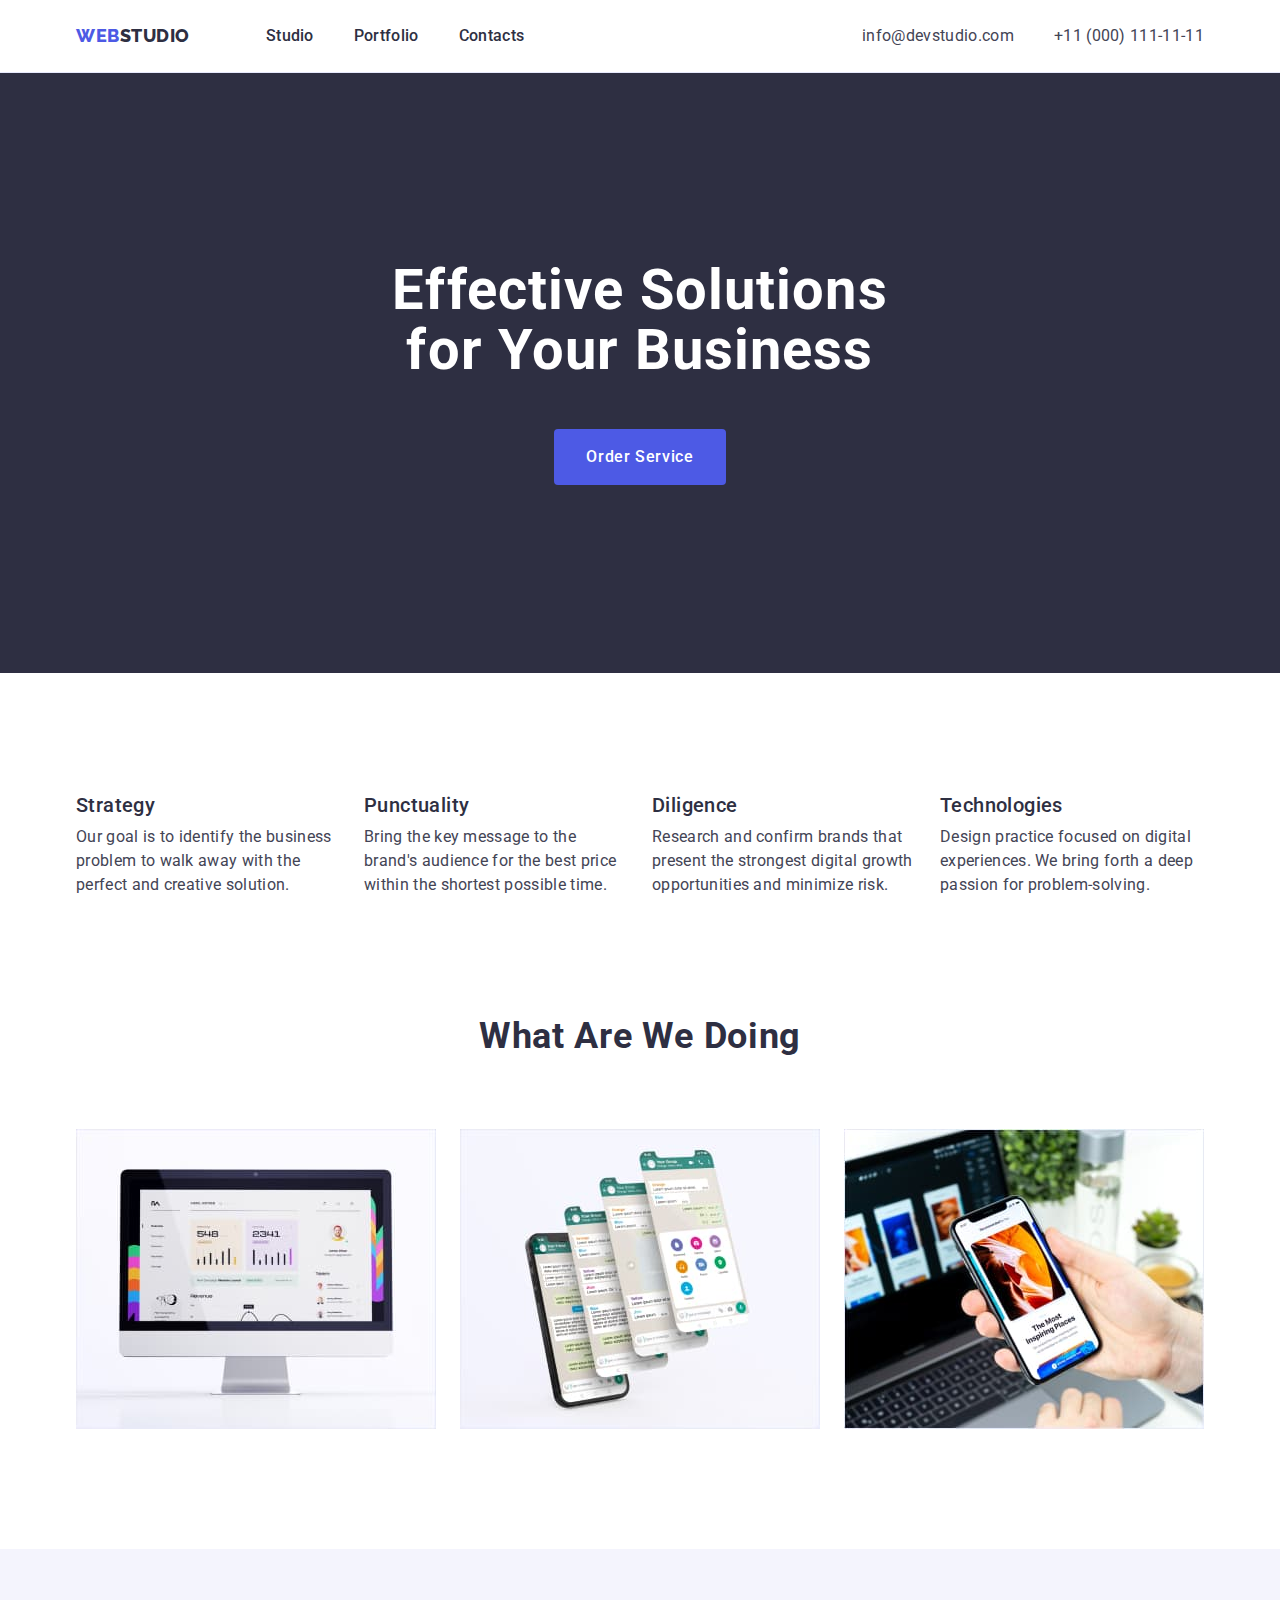
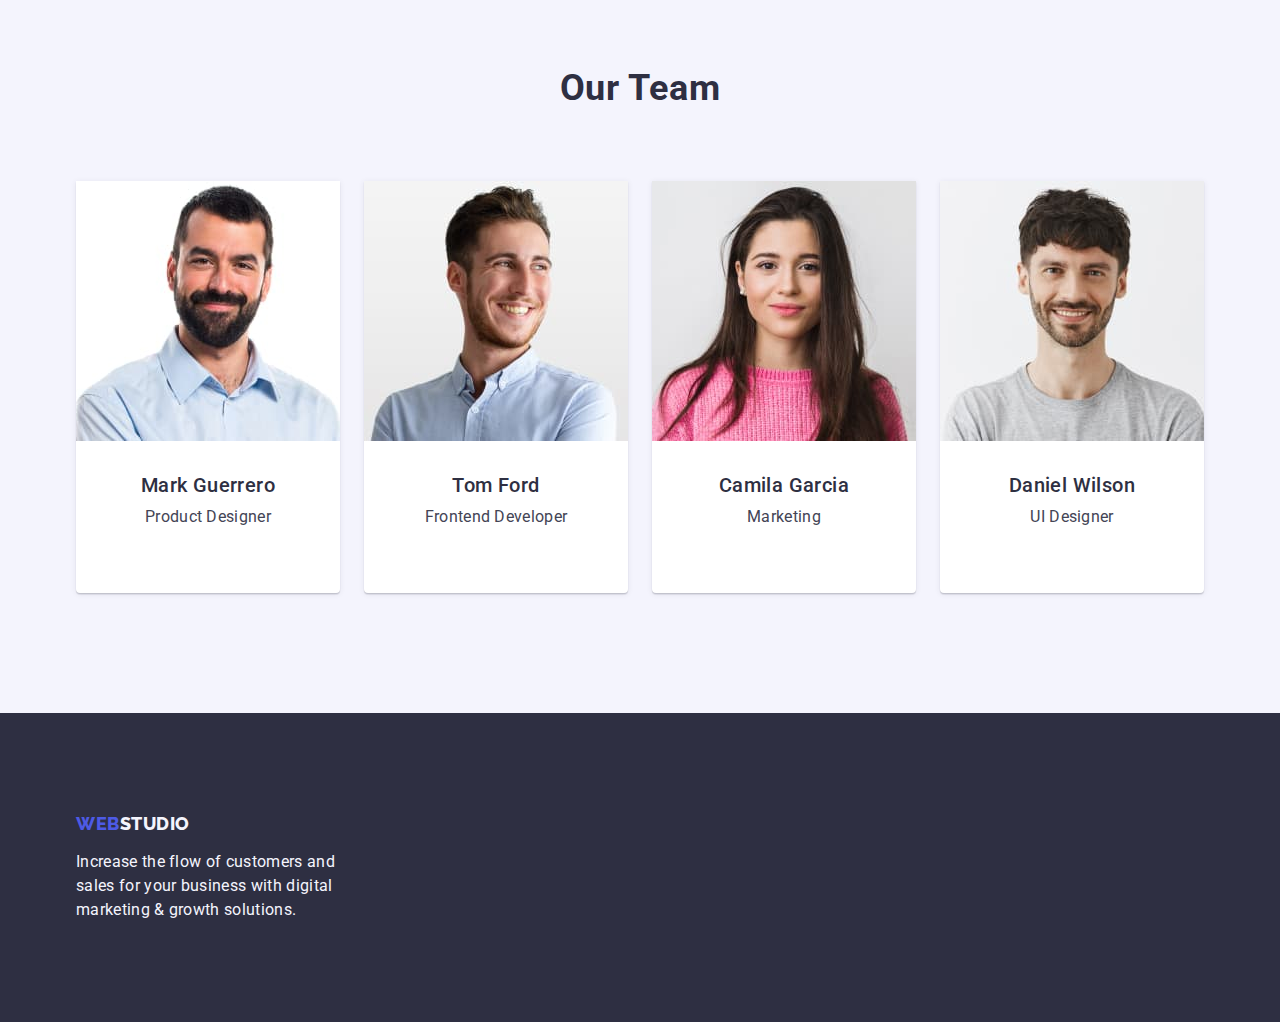
<file: index.html>
<!DOCTYPE html>
<html lang="en">
  <head>
    <meta charset="UTF-8" />
    <meta name="viewport" content="width=device-width, initial-scale=1.0" />
    <title>Webstudio</title>
    <link
      rel="stylesheet"
      href="https://cdnjs.cloudflare.com/ajax/libs/modern-normalize/2.0.0/modern-normalize.min.css"
    />
    <link rel="stylesheet" href="./css/styles.css" />
    <link rel="preconnect" href="https://fonts.googleapis.com" />
    <link rel="preconnect" href="https://fonts.gstatic.com" crossorigin />
    <link
      href="https://fonts.googleapis.com/css2?family=Raleway:wght@800&family=Roboto:wght@400;500;700&display=swap"
      rel="stylesheet"
    />
  </head>
  <body>
    <header class="header">
      <div class="container page-header">
        <nav class="navigation">
          <!-- ================== Logo ==================== -->

          <a href="./index.html" class="studio-logo link"
            >Web<span class="studio">Studio</span></a
          >

          <!-- =================== /Logo ===================== -->

          <!-- =================== Navigation ====================== -->
          <ul class="list link list-menu">
            <li class="menu-item link">
              <a href="./index.html" class="list-item link">Studio</a>
            </li>
            <li class="menu-item link">
              <a href="./portfolio.html" class="list-item link">Portfolio</a>
            </li>
            <li class="menu-item link">
              <a href="" class="list-item link">Contacts</a>
            </li>
          </ul>
        </nav>

        <!-- ====================== /Navigation ======================= -->

        <!-- =================== ADDRESS ========================= -->

        <address class="contacts">
          <ul class="list contacts-list">
            <li>
              <a href="mailto:info@devstudio.com" class="list link"
                >info@devstudio.com</a
              >
            </li>
            <li>
              <a class="list link" href="tel:+110001111111"
                >+11 &lpar;000&rpar; 111-11-11</a
              >
            </li>
          </ul>
        </address>
      </div>

      <!-- =================== /ADDRESS ========================= -->
    </header>
    <main>
      <!-- ======================= Hero ============================= -->

      <section class="hero">
        <div class="container hero-main-list">
          <h1 class="hero-title">Effective Solutions for Your Business</h1>

          <button type="button" class="hero-button">Order Service</button>
        </div>
      </section>

      <!-- ======================= /Hero ============================= -->

      <!-- ====================== Feature ============================ -->
      <section class="feature">
        <div class="container">
          <h2 class="supertitle visually-hidden">Feature</h2>
          <ul class="list feature-list">
            <li class="feature-item">
              <h3 class="feature-title">Strategy</h3>
              <p class="feature-text">
                Our goal is to identify the business problem to walk away with
                the perfect and creative solution.
              </p>
            </li>
            <li class="feature-item">
              <h3 class="feature-title">Punctuality</h3>
              <p class="feature-text">
                Bring the key message to the brand's audience for the best price
                within the shortest possible time.
              </p>
            </li>
            <li class="feature-item">
              <h3 class="feature-title">Diligence</h3>
              <p class="feature-text">
                Research and confirm brands that present the strongest digital
                growth opportunities and minimize risk.
              </p>
            </li>
            <li class="feature-item">
              <h3 class="feature-title">Technologies</h3>
              <p class="feature-text">
                Design practice focused on digital experiences. We bring forth a
                deep passion for problem-solving.
              </p>
            </li>
          </ul>
        </div>
      </section>

      <!-- =========================== /Feature ========================= -->

      <!-- =================== What we are doing ============================= -->

      <section class="activity">
        <div class="container">
          <h2 class="supertitle-activity">What are we doing</h2>
          <ul class="list activity-list">
            <li class="activity-item">
              <img
                src="./images/Rectangle.jpg"
                alt="coding"
                width="360"
                height="300"
              />
            </li>
            <li class="activity-item">
              <img
                src="./images/Rectangle2.jpg"
                alt="designing"
                width="360"
                height="300"
              />
            </li>
            <li class="activity-item">
              <img
                src="./images/Rectangle3.jpg"
                alt="testing"
                width="360"
                height="300"
              />
            </li>
          </ul>
        </div>
      </section>

      <!-- =================== /What we are doing ============================= -->

      <!-- ======================== Our Team ==================================== -->

      <section class="team-section">
        <div class="container">
          <h2 class="supertitle-team">Our Team</h2>
          <ul class="list team-list">
            <li class="team-item">
              <img
                src="./images/MarkGuerrero.jpg"
                alt="product designer"
                width="264"
                height="260"
              />
              <div class="team-card">
                <h3 class="team-name">Mark Guerrero</h3>
                <p class="team-description">Product Designer</p>
              </div>
            </li>
            <li class="team-item">
              <img
                src="./images/TomFord.jpg"
                alt="Frontend developer"
                width="264"
                height="260"
              />
              <div class="team-card">
                <h3 class="team-name">Tom Ford</h3>
                <p class="team-description">Frontend Developer</p>
              </div>
            </li>
            <li class="team-item">
              <img
                src="./images/CamilaGarcia.jpg"
                alt="Marketing"
                width="264"
                height="260"
              />
              <div class="team-card">
                <h3 class="team-name">Camila Garcia</h3>
                <p class="team-description">Marketing</p>
              </div>
            </li>
            <li class="team-item">
              <img
                src="./images/DanielWilson.jpg"
                alt="UI Designer"
                width="264"
                height="260"
              />
              <div class="team-card">
                <h3 class="team-name">Daniel Wilson</h3>
                <p class="team-description">UI Designer</p>
              </div>
            </li>
          </ul>
        </div>
      </section>

      <!-- ============================ /Our Team ============================== -->
    </main>

    <!-- =============================== Footer ================================ -->
    <footer class="footer">
      <div class="container">
        <!-- ==================== Logo ========================= -->
        <a href="./index.html" class="bottom-logo link">
          Web<span class="studio-bottom">Studio</span></a
        >
        <!-- ===================== /Logo ======================= -->
        <p class="slogan">
          Increase the flow of customers and sales for your business with
          digital marketing & growth solutions.
        </p>
      </div>
    </footer>

    <!-- =========================== /Footer ===================================== -->
  </body>
</html>
</file>
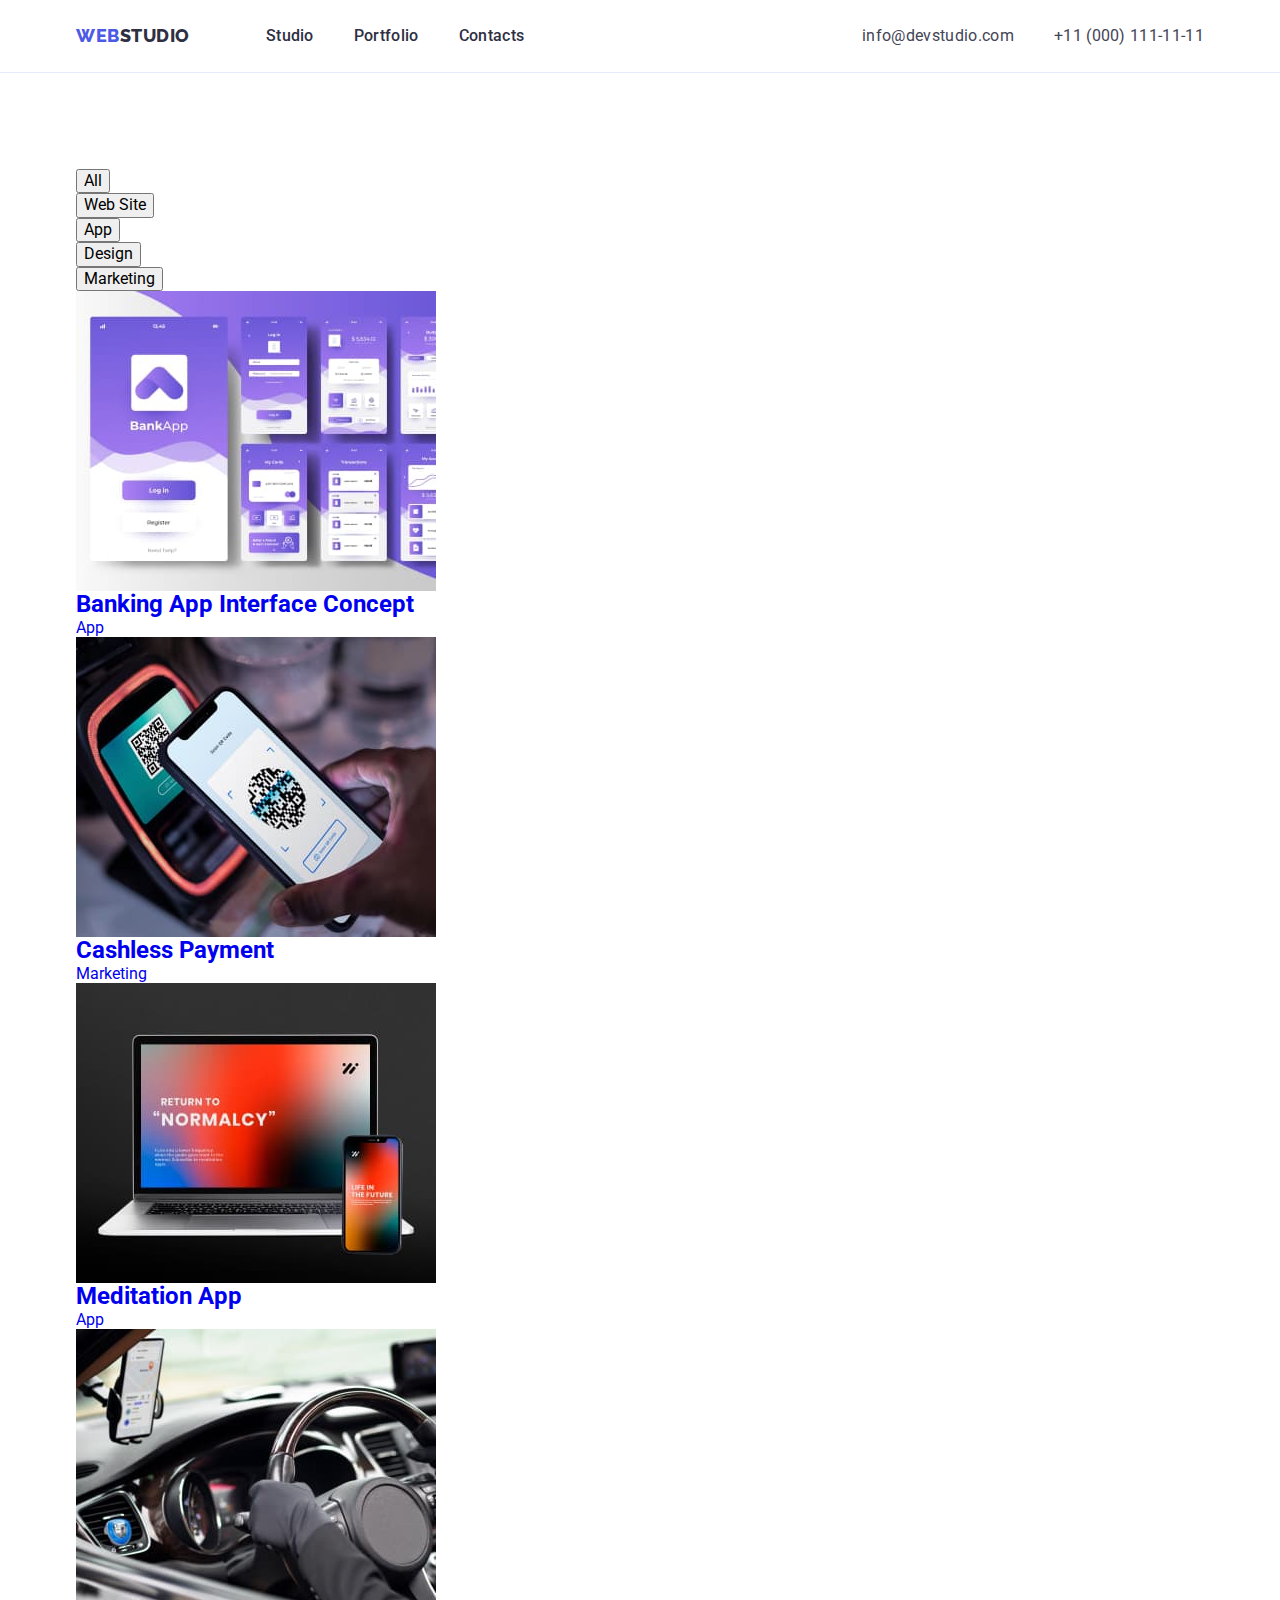
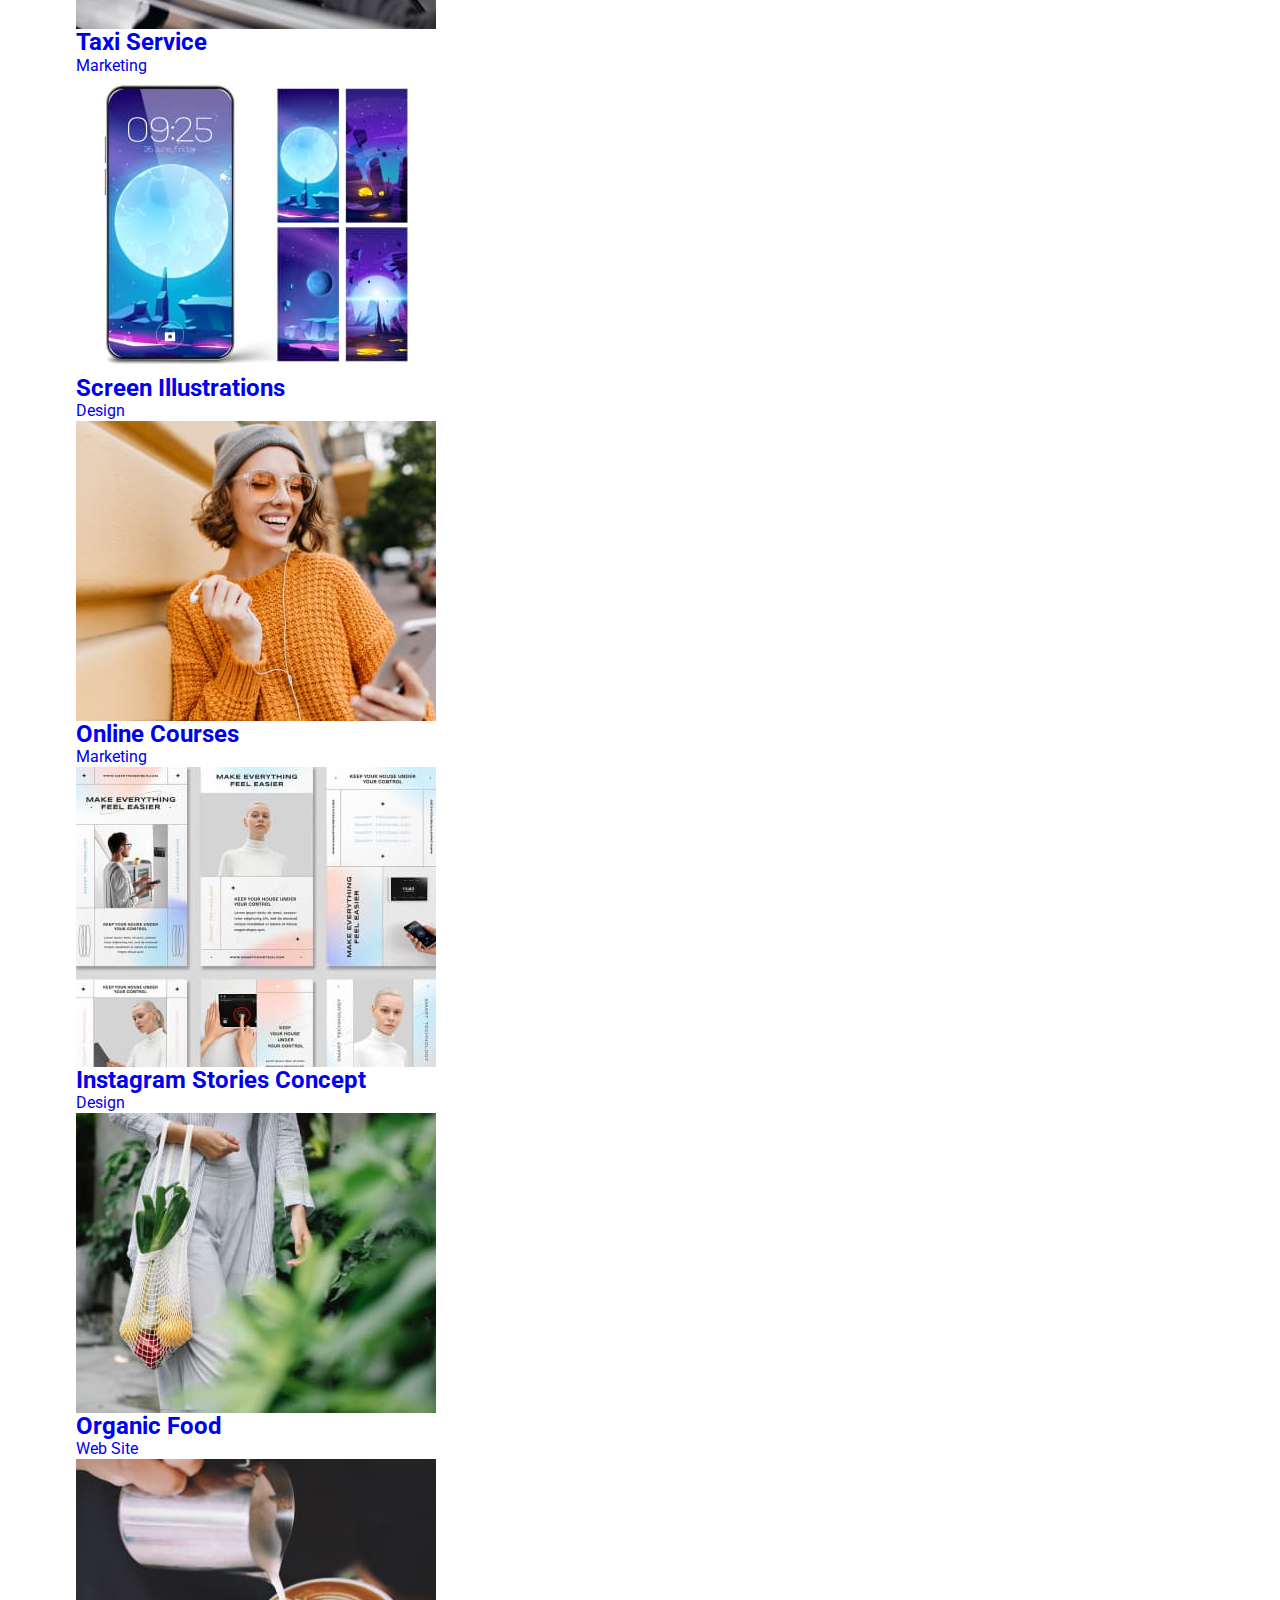
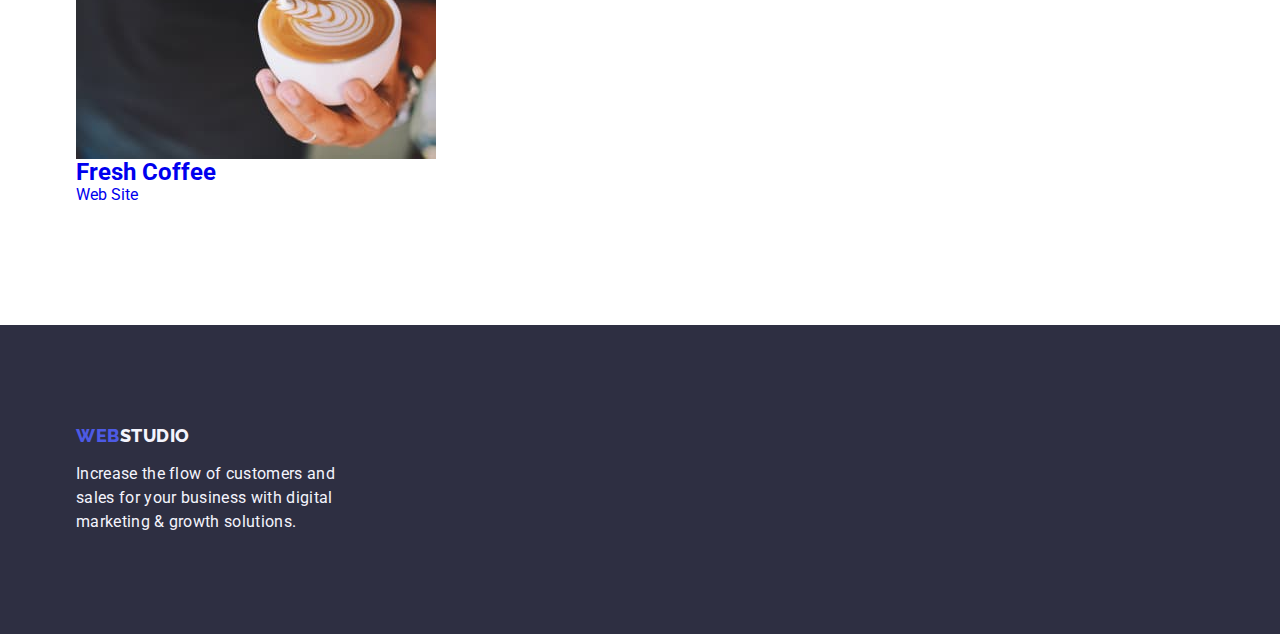
<file: portfolio.html>
<!DOCTYPE html>
<html lang="en">
  <head>
    <meta charset="UTF-8" />
    <meta name="viewport" content="width=device-width, initial-scale=1.0" />
    <title>Portfolio</title>
    <link
      rel="stylesheet"
      href="https://cdnjs.cloudflare.com/ajax/libs/modern-normalize/2.0.0/modern-normalize.min.css"
    />
    <link rel="stylesheet" href="./css/styles.css" />
    <link rel="preconnect" href="https://fonts.googleapis.com" />
    <link rel="preconnect" href="https://fonts.gstatic.com" crossorigin />
    <link
      href="https://fonts.googleapis.com/css2?family=Raleway:wght@800&family=Roboto:wght@400;500;700&display=swap"
      rel="stylesheet"
    />
  </head>
  <body>
    <header class="header">
      <div class="container page-header">
        <nav class="navigation">
          <!-- ================== Logo ==================== -->

          <a href="./index.html" class="studio-logo link"
            >Web<span class="studio">Studio</span></a
          >

          <!-- =================== /Logo ===================== -->

          <!-- =================== Navigation ====================== -->
          <ul class="list link list-menu">
            <li class="menu-item link">
              <a href="./index.html" class="list-item link">Studio</a>
            </li>
            <li class="menu-item link">
              <a href="./portfolio.html" class="list-item link">Portfolio</a>
            </li>
            <li class="menu-item link">
              <a href="" class="list-item link">Contacts</a>
            </li>
          </ul>
        </nav>

        <!-- ====================== /Navigation ======================= -->

        <!-- =================== ADDRESS ========================= -->

        <address class="contacts">
          <ul class="list contacts-list">
            <li>
              <a href="mailto:info@devstudio.com" class="list link"
                >info@devstudio.com</a
              >
            </li>
            <li>
              <a class="list link" href="tel:+110001111111"
                >+11 &lpar;000&rpar; 111-11-11</a
              >
            </li>
          </ul>
        </address>
      </div>

      <!-- =================== /ADDRESS ========================= -->
    </header>
    <main>
      <section class="filter">
        <div class="container">
          <h1 class="visually-hidden">Portfolio</h1>

          <!-- ======================= Buttons ============================== -->
          <ul class="filter-list list">
            <li><button type="button" class="filter-button">All</button></li>
            <li>
              <button type="button" class="filter-button">Web Site</button>
            </li>
            <li><button type="button" class="filter-button">App</button></li>
            <li><button type="button" class="filter-button">Design</button></li>
            <li>
              <button type="button" class="filter-button">Marketing</button>
            </li>
          </ul>

          <!-- ========================== /Buttons ============================== -->

          <!-- ========================== Immages =================================== -->
          <ul class="portfolio-imgs list">
            <li class="filter-item">
              <a href="#" class="link">
                <img
                  src="./images/BankingAppInterface.jpg"
                  alt="the interface of the banking application, which was made in purple colors"
                  width="360"
                  class="link"
                />
                <div class="filter-desc">
                  <h2 class="subtitle">Banking App Interface Concept</h2>
                  <p class="pic-description">App</p>
                </div>
              </a>
            </li>
            <li class="filter-item">
              <a href="#" class="link">
                <img
                  src="./images/CashlessPayment.jpeg"
                  alt="Contactless payment by mobile phone using the application"
                  width="360"
                  class="link"
                />
                <div class="filter-desc">
                  <h2 class="subtitle">Cashless Payment</h2>
                  <p class="pic-description">Marketing</p>
                </div>
              </a>
            </li>

            <li class="filter-item">
              <a href="#" class="link">
                <img
                  src="./images/MeditationApp.jpeg"
                  alt="Image of mobile application interface on laptop and phone"
                  width="360"
                  class="link"
                />
                <div class="filter-desc">
                  <h2 class="subtitle">Meditation App</h2>
                  <p class="pic-description">App</p>
                </div>
              </a>
            </li>

            <li class="filter-item">
              <a href="#" class="link">
                <img
                  src="./images/TaxiService.jpg"
                  alt="Partial image of a taxi driver using mobile navigation in the app"
                  width="360"
                  class="link"
                />
                <div class="filter-desc">
                  <h2 class="subtitle">Taxi Service</h2>
                  <p class="pic-description">Marketing</p>
                </div>
              </a>
            </li>
            <li class="filter-item">
              <a href="#" class="link">
                <img
                  src="./images/ScreenIllustrations.jpg"
                  alt="A view of a unique screen saver design on a mobile phone and its four variations"
                  width="360"
                  class="link"
                />
                <div class="filter-desc">
                  <h2 class="subtitle">Screen Illustrations</h2>
                  <p class="pic-description">Design</p>
                </div>
              </a>
            </li>
            <li class="filter-item">
              <a href="#" class="link">
                <img
                  src="./images/OnlineCourses.jpg"
                  alt="Smiling girl in orange sweater taking online courses walking down street using phone and headphones"
                  width="360"
                  class="link"
                />
                <div class="filter-desc">
                  <h2 class="subtitle">Online Courses</h2>
                  <p class="pic-description">Marketing</p>
                </div>
              </a>
            </li>
            <li class="filter-item">
              <a href="#" class="link">
                <img
                  src="./images/InstagramStoriesConcept.jpg"
                  alt="an example of a stylized execution of stories on Instagram"
                  width="360"
                  class="link"
                />
                <div class="filter-desc">
                  <h2 class="subtitle">Instagram Stories Concept</h2>
                  <p class="pic-description">Design</p>
                </div>
              </a>
            </li>

            <li class="filter-item">
              <a href="#" class="link">
                <img
                  src="./images/OrganicFood.jpg"
                  alt="a woman in light-colored clothes carries a white eco-mesh bag filled with vegetables and fruits"
                  width="360"
                  class="link"
                />
                <div class="filter-desc">
                  <h2 class="subtitle">Organic Food</h2>
                  <p class="pic-description">Web Site</p>
                </div>
              </a>
            </li>

            <li class="filter-item">
              <a href="#" class="link">
                <img
                  src="./images/FreshCoffee.jpg"
                  alt="a man adds whipped cream to a white cup of coffee"
                  width="360"
                  class="link"
                />
                <div class="filter-desc">
                  <h2 class="subtitle">Fresh Coffee</h2>
                  <p class="pic-description">Web Site</p>
                </div>
              </a>
            </li>
          </ul>

          <!-- ============================= /Immages =============================== -->
        </div>
      </section>
    </main>
    <footer class="footer">
      <div class="container">
        <!-- ==================== Logo ========================= -->
        <a href="./index.html" class="bottom-logo link">
          Web<span class="studio-bottom">Studio</span></a
        >
        <!-- ===================== /Logo ======================= -->
        <p class="slogan">
          Increase the flow of customers and sales for your business with
          digital marketing & growth solutions.
        </p>
      </div>
    </footer>
  </body>
</html>
</file>
<file: css/styles.css>
:root {
    --main-background-color: #FFFFFF;
    --dark-background-color: #2E2F42;
    --light-background-color: #F4F4FD;
    --submain-text-color: #434455;
    --accent-color: #4D5AE5;
    --button-extra-color: #404BBF;
    --background-filter-button: #F4F4FD;
    --main-font-family: 'Roboto', sans-serif;
    --secondary-font-family: 'Raleway', sans-serif;
    --border-button-color: #E7E9FC;
}

body {
    background-color: var(--main-background-color);
    font-family: var(--main-font-family);
    color: var(--submain-text-color);
}

.link {
    text-decoration: none;
}

.list {
    list-style: none;
}

h1,
h2,
h3,
h4,
h5,
h6,
p {
    margin: 0;
}

ul {
    margin: 0;
    padding-left: 0;
}

img {
    display: block;
}

.container {
    max-width: 1158px;
    margin: 0 auto;
    padding-left: 15px;
    padding-right: 15px;
    width: 100%;
}

/* =========================== Header =========================== */

header {
    background-color: var(--main-background-color);
}

.header {
    border-bottom: 1px solid var(--CORNFLOWER, #E7E9FC);
        ;
}

.page-header {
    display: flex;
    justify-content: space-between;
    align-items: center;
    background-color: var(--main-background-color);
    margin: 0 auto;
}

.navigation {
    display:flex;
    align-items: center;
}

.contacts-list { 
    display: flex;
    gap: 40px;
}
.list-menu {
    display:flex;
    gap: 40px;
}

.menu-item {
    padding: 24px 0;
}

.list-item .link {
    display: block;
}

/* ============================ Logo ============================ */
.studio-logo {
color: var(--accent-color);
font-family: var(--secondary-font-family);
font-size: 18px;
font-weight: 800;
line-height: 1.17;
letter-spacing: 0.54px;
text-transform: uppercase;

display: flex;
align-items: center;
margin-right: 76px;
margin-left: auto;
}


.studio {
    color: var(--dark-background-color);
        font-family: var(--secondary-font-family);
        font-size: 18px;
        font-weight: 800;
        line-height: 1.17;
        letter-spacing: 0.54px;
        text-transform: uppercase;
}

/* =============================== /Logo =========================== */


.list-item {
    color: var(--dark-background-color);
        font-family: var(--main-font-family);
        font-size: 16px;
        font-weight: 500;
        line-height: 1.5;
        letter-spacing: 0.02em;
            padding: 24px 0;
    }

.list-item:hover,
.list-item:active,
.list-item:focus {
    color: var(--button-extra-color);
        font-family: Roboto;
        font-size: 16px;
        font-style: normal;
        font-weight: 500;
        line-height: 1.5;
        letter-spacing: 0.32px;
        cursor: pointer;
}

.contacts {
    font-style:normal;
}

.contacts .list {
    color: var(--submain-text-color);
        font-family: var(--main-font-family);
        font-size: 16px;
        font-weight: 400;
        line-height: 1.5;
        letter-spacing: 0.32px;
        text-decoration: none;

        display: flex;
        gap: 40px;
}

.contacts .list:hover,
.contacts .list:active,
.contacts .list:focus {
        color: var(--button-extra-color);
            font-family: Roboto;
            font-size: 16px;
            font-weight: 400;
            line-height: 1.5;
            letter-spacing: 0.32px;
}

/* =========================== /Header =========================== */

/* =========================== MAIN =========================== */


/* =========================== Hero ========================== */

.hero {
    background-color: var(--dark-background-color);
    padding-top: 188px;
    padding-bottom: 188px;
}

.hero .hero-main-list {
    background-color: var(--dark-background-color);
    display: block;
}

.hero-title {
    color: var(--main-background-color);
        text-align: center;
        font-family: var(--main-font-family);
        font-size: 56px;
        font-weight: 700;
        line-height: 1.07;
        letter-spacing: 1.12px;
        max-width: 496px;
        margin: 0 auto;
    }



.hero-button {
        background-color: var(--accent-color);
        color: var(--main-background-color);
        text-align: center;
            font-family: var(--main-font-family);
            font-size: 16px;
            font-weight: 500;
            line-height: 1.5;
            letter-spacing: 0.64px;
            cursor:pointer;

            display: block;
            margin-top: 48px;
            margin-left:auto;
            margin-bottom: auto;
            margin-right:auto;
            padding: 16px 32px;
            min-width: 169px;
            height:56px;
            border:none;
            border-radius: 4px;
}

.hero-button:hover,
.hero-button:focus,
.hero-button:active {
        background: var(--button-extra-color);
        cursor: pointer;
}

/* ========================== /Hero ============================== */

/* ========================= Feature ============================== */

.feature {
    padding-top: 120px;
    padding-bottom:120px;
}

.feature-title {
    color: var(--dark-background-color);
        font-family: var(--main-font-family);
        font-size: 20px;
        font-weight: 500;
        line-height: 1.2;
        letter-spacing: 0.4px;
        margin-bottom: 8px;
}

.feature-list {
        display: flex;
        flex-wrap: wrap;
        gap: 24px;
}

.feature-item {
        width: calc((100% - 24px*3) / 4);
}

.feature-text {
color: var(--submain-text-color);
    font-family: var(--main-font-family);
    font-size: 16px;
    font-weight: 400;
    line-height: 1.5;
    letter-spacing: 0.32px;

}


/* ============================ /Feature ========================= */

/* ============================ What we are doing ======================= */

.activity {
    padding-bottom: 120px;
}
.supertitle-activity {
    color: var(--dark-background-color);
        text-align: center;
        font-family: var(--main-font-family);
        font-size: 36px;
        font-weight: 700;
        line-height: 1.11;
        letter-spacing: 0.72px;
        text-transform: capitalize;
}

.supertitle-activity {
        margin-bottom: 72px;
}

.activity-list {
    display: flex;
    gap:24px;
}

/* ============================ /What we are doing ======================= */

/* ============================ Our Team ================================= */

.team-section {
    background-color: var(--light-background-color);
    padding-top: 120px;
    padding-bottom: 120px;
}

.team-card {
    padding: 32px 0;
}
.team-list {
    display: flex;
    gap: 24px;
}

.team-item {
    background-color: var(--main-background-color);
    display: flex;
    flex-direction: column;
    max-width: 264px;

    border-radius: 0px 0px 4px 4px;
    box-shadow: 0px 2px 1px 0px rgba(46, 47, 66, 0.08), 0px 1px 1px 0px rgba(46, 47, 66, 0.16), 0px 1px 6px 0px rgba(46, 47, 66, 0.08);
}

.supertitle-team {
    color: var(--dark-background-color);
        text-align: center;
        font-family: var(--main-font-family);
        font-size: 36px;
        font-weight: 700;
        line-height: 1.11;
        letter-spacing: 0.72px;
        text-transform: capitalize;
        margin-bottom: 72px;
}

.team-name {
    color: var(--dark-background-color);
        text-align: center;
        font-family: var(--main-font-family);
        font-size: 20px;
        font-weight: 500;
        line-height: 1.2;
        letter-spacing: 0.4px;
        margin-bottom: 8px;
}

.team-description {
    color: var(--submain-text-color);
        text-align: center;
        font-family: var(--main-font-family);
        font-size: 16px;
        font-weight: 400;
        line-height: 1.5;
        letter-spacing: 0.32px;
        padding-bottom: 32px;
}

/* ========================== /Our Team ========================= */

/* =========================== /MAIN =========================== */




/* =========================== Footer =========================== */

.footer {
    background-color: var(--dark-background-color);
    padding-top: 100px;
    padding-bottom: 100px;
}

/* ========================= Logo ============================ */

.bottom-logo {
    display: inline-block;
    margin-bottom: 16px;
        color: var(--accent-color);
        font-family: var(--secondary-font-family);
        font-size: 18px;
        font-weight: 800;
        line-height: 1.17;
        letter-spacing: 0.54px;
        text-transform: uppercase;
}

/* ========================== /Logo ============================ */

.studio-bottom {
    color: var(--light-background-color);
}

.slogan {
    color: var(--light-background-color);
    font-family: var(--main-font-family);
    font-size: 16px;
    font-weight: 400;
    line-height: 1.5;
    letter-spacing: 0.32px;
    max-width: 264px;
}

/* =========================== /Footer =========================== */







/* =========================== Portfolio ============================= */

.visually-hidden {
    position: absolute;
    width: 1px;
    height: 1px;
    margin: -1px;
    border: 0;
    padding: 0;
    white-space: nowrap;
    clip-path: inset(100%);
    clip: rect(0 0 0 0);
    overflow: hidden;
}

/* ================== Buttons =========================*/
.filter {
    padding-top: 96px;
    padding-bottom: 120px;
}

.filter-button {
    background-color: var(--light-background-color;
    color: var(--accent-color);
        border: 1px solid var(--border-button-color);
        text-align: center;
        font-family: var(--main-font-family);
        font-size: 16px;
        font-weight: 500;
        line-height: 1.5;
        letter-spacing: 0.64px;
        padding: 12px 24px;
        border-radius: 4px;
}

.filter-button:active,
.filter-button:hover,
.filter-button:focus {
    background-color: var(--button-extra-color);
    color: var(--main-background-color);
    cursor: pointer;
    border: 1px solid transparent;
}

.filter-list {
    display: flex;
    justify-content: center;
    gap: 24px;
    margin: 0 auto;
    margin-bottom: 72px;
}

/* ============================= /Buttons =========================== */

/* ============================= Images ============================= */
.portfolio-imgs {
    display: flex;
    flex-wrap: wrap;
        row-gap: 48px;
        column-gap: 24px;
}

.filter-item {
    width: calc((100% - 48px) / 3); 
}

.filter-desc {
    padding: 32px 16px;
    max-width: 360px;
    border: 1px solid var(--border-button-color);
        border-top: none;
}

.subtitle {
    color: var(--dark-background-color);
        font-family: var(--main-font-family);
        font-size: 20px;
        font-weight: 500;
        line-height: 1.2;
        letter-spacing: 0.4px;

        margin-top: 32px;
        margin-bottom: 8px;
}

.pic-description {
    color: var(--submain-text-color);
        font-size: 16px;
        font-weight: 400;
        line-height: 1.5;
        letter-spacing: 0.32px;

        padding-bottom: 32px;
}

/* ============================ /Images ============================== */
</file>
